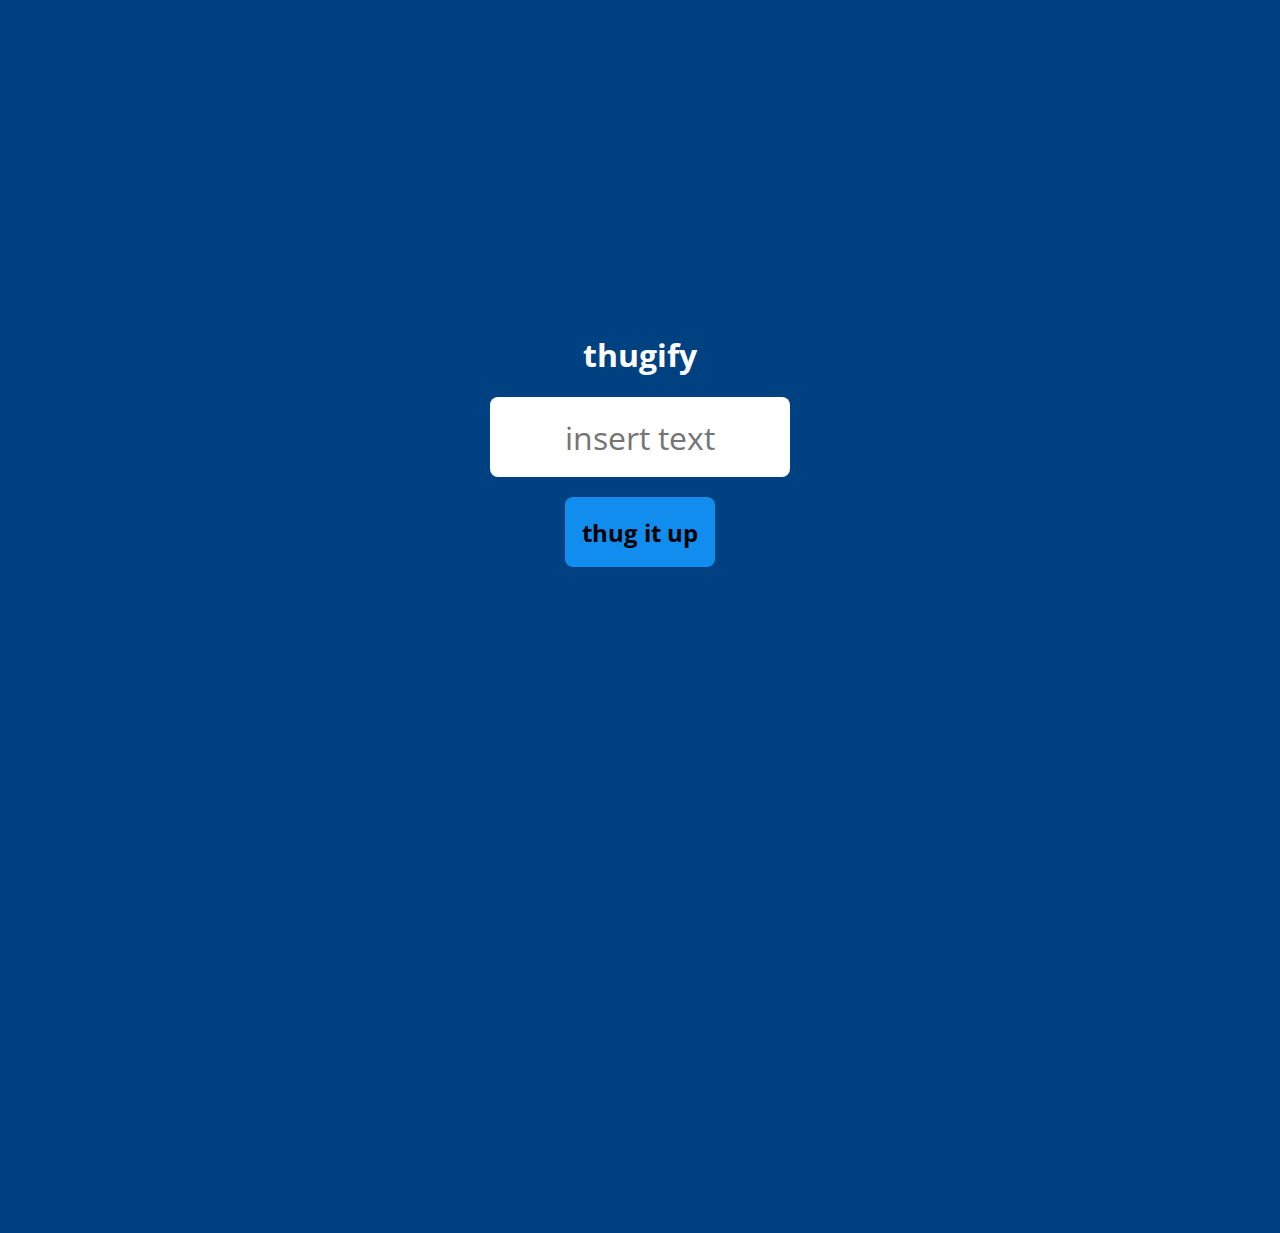
<file: index.html>
<html>
    <head>
        <title>Thugify</title>
        <!--Main CSS File-->
        <link rel="stylesheet" type="text/css" href="css/main.css"/>
        <!--Open Sans-->
        <link href='https://fonts.googleapis.com/css?family=Open+Sans' rel='stylesheet' type='text/css'>
    </head>
    <body>
        <div class="wrapper">
            <div class="content">
                <h1 id="title">thugify</h1>
                <input id="textbox" placeholder="insert text">
                <center><button type="button" id="thugitup" oncick="thug();">thug it up</button></center>
                <p id="thugged"></p>
            </div>
        </div>
        <!--JQuery Link-->
        <script src="https://ajax.googleapis.com/ajax/libs/jquery/2.1.3/jquery.min.js"></script>
        <!--Javascript File-->
        <script src="javascript/script.js"></script>
    </body>
</html>
</file>
<file: css/main.css>
*{
    font-family: 'Open Sans', sans-serif;
}
body{
    margin: 0;
    padding: 0;
    background-color: #004182;
}
.wrapper{
    height: 100%;
    width: 100%;
}
.content{
    margin-top: 37vh;
    height: 150px;
    width: 300px;
    margin-left: auto;
    margin-right: auto;
}
#title{
    color: white;
    text-align: center;
}
#textbox{
    text-align: center;
    height: 80px;
    width: 300px;
    text-align: center;
    font-size: 2em;
    border-radius: 8px;
    border: none;
    outline: none;
}
#thugitup{
    height: 70px;
    width: 150px;
    margin-top: 20px;
    border-radius: 8px;
    background-color: #118DF0;
    font-weight: bolder;
    font-size: 1.5em;
    border: none;
    outline: none;
    cursor: pointer;
}
#thugged{
    text-align: center;
    color: white;
}
</file>
